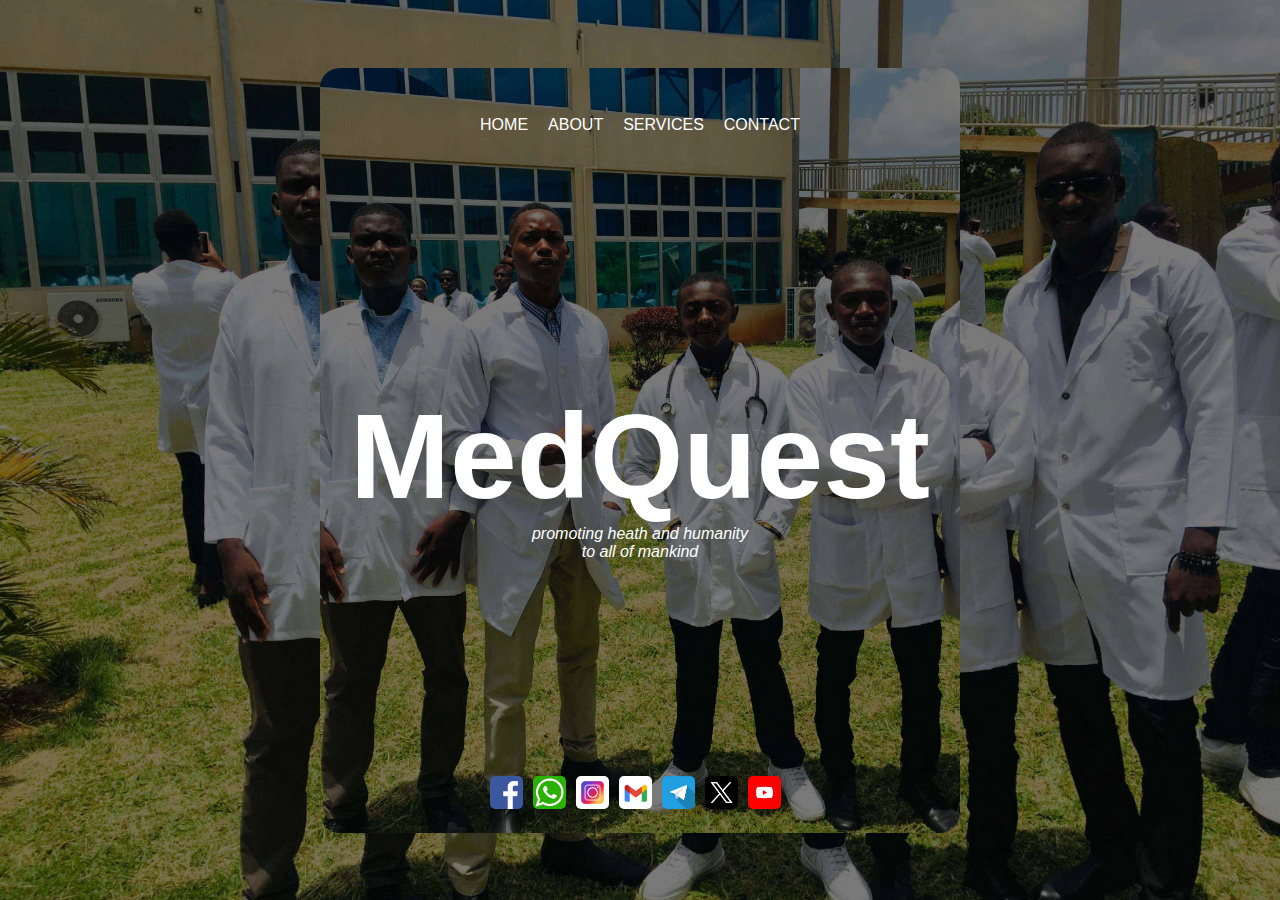
<file: index.html>
<!DOCTYPE html>
<html>
  <head>
    <meta charset="UTF-8">
    <meta name="viewport" content="width=device-width, inital-scale=1.0">
    <link rel="stylesheet" href="STYLES/index.css">
    <title>HOME</title>
  </head>
  <body>
    <div class="page">
      <div class="page-content">
        <div class="menu">
          <nav>
            <li><a href="index.html">home</a></li>
            <li><a href="about-us-page.html">about</a></li>
            <li><a href="services.html">services</a></li>
            <li><a href="contact.html">contact</a></li>
          </nav>

        </div>
        <div class="mid-section">
          <h1>MedQuest</h1>
          <p><i>promoting heath and humanity<br>to all of mankind</i></p>

        </div>
        <div class="lower-section">
          <a href="http://www.facebook.com/profile.php?id=61561584033292"><img src="facebook-logo.png" alt="" class="social-media-logo"></a>
          <a href="http://chat.whatsapp.com/C7WlrBC7XJFAjL1FKPj4b9"><img src="whatsapp.png" alt="" class="social-media-logo"></a>
          <a href="http://www.instagram.com/mutambalafarai?igsh=YzljiYTk10Dg3Zg"><img src="instagram-02.jpg" alt="" class="social-media-logo"></a>
          <a href="faraihp1@gmail.com"><img src="gmail-0-1.jpg" alt="" class="social-media-logo"></a>
          <a href="https://t.me/+s-p99fusNAs1NzNk"><img src="telegram-512.png" alt="" class="social-media-logo"></a>
          <a href="https://x.com/FMutambala98935"><img src="twitter.jpg" alt="" class="social-media-logo"></a>
          <a href="https://www.youtube.com/@FaraiMutambala"><img src="youtube-01.jpg" alt="" class="social-media-logo"></a>

          
        </div>

      </div>
    </div>
  </body>
</html>
</file>
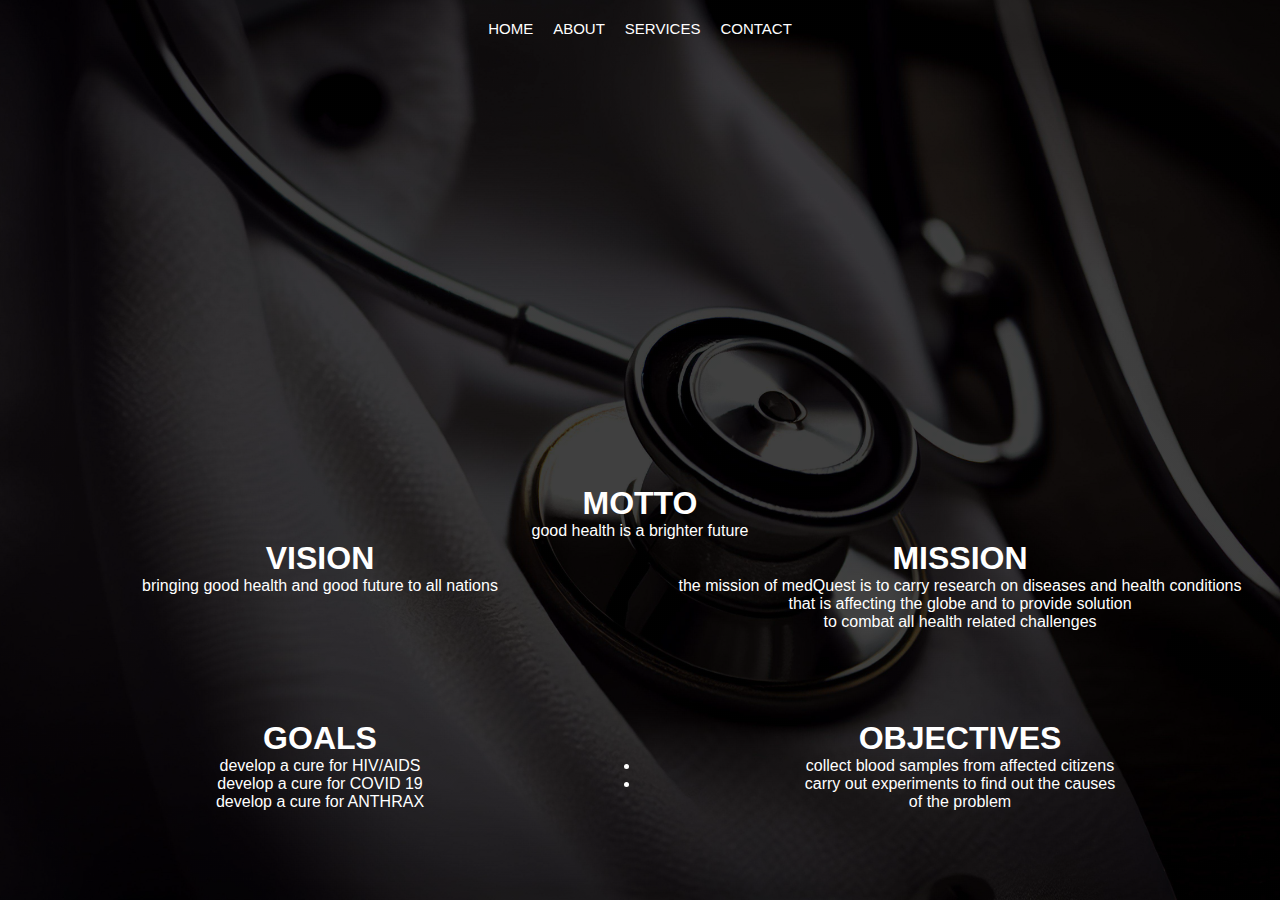
<file: about-us-page.html>
<!DOCTYPE html>
<html lang="eng">
  <head>
    <meta charset="UTF-8">
    <meta name="viewport" content="device=width-device, initial-scale=1.0">
    <link rel="stylesheet" href="STYLES/about-us-page.css">
    <title>about us</title>
  </head>
  <body>
    <div class="slide-show-container">
      <div class="menu">
        <li class="home"><a href="index.html">home</a></li>
        <li><a href="about-us-page.html">about</a></li>
        <li><a href="services.html"> services</a></li>
        <li><a href="contact.html">contact</a></li>

      </div>
      <div class="slide-show">
        <img src="photo-1.jpg">
        <img src="photo-2.jpg">
        <img src="[hpyp.jpg">
      </div>
      <div>
        <h1>motto</h1>
        <p> good health is a brighter future</p>
      </div>
    </div>
    
    <div class="page-content">
      <div class="vision">
        <h1>VISION</h1>
        <p>bringing good health and good future to all nations</p>

      </div>
      <div class="mission">
        <h1>mission</h1> 
        <p>the mission of medQuest is to carry research on diseases and health conditions<br> that is affecting the globe and to provide solution<br> to combat all health related challenges</p>
      </div>
      <div class="goals">
        <h1>goals</h1>

        <li>develop a cure for HIV/AIDS</li>
        <li>develop a cure for COVID 19</li>
        <li>develop a cure for ANTHRAX</li>
      </div>
      <div class="objectives">
        <h1>objectives</h1>
        <li>collect blood samples from affected citizens</li>
        <li>carry out experiments to find out the causes<br>of the problem</li>
      </div>

    </div>
  </body>
  <script src="JS-SCRIPTS/about-us-page.js"></script>
</html>
</file>
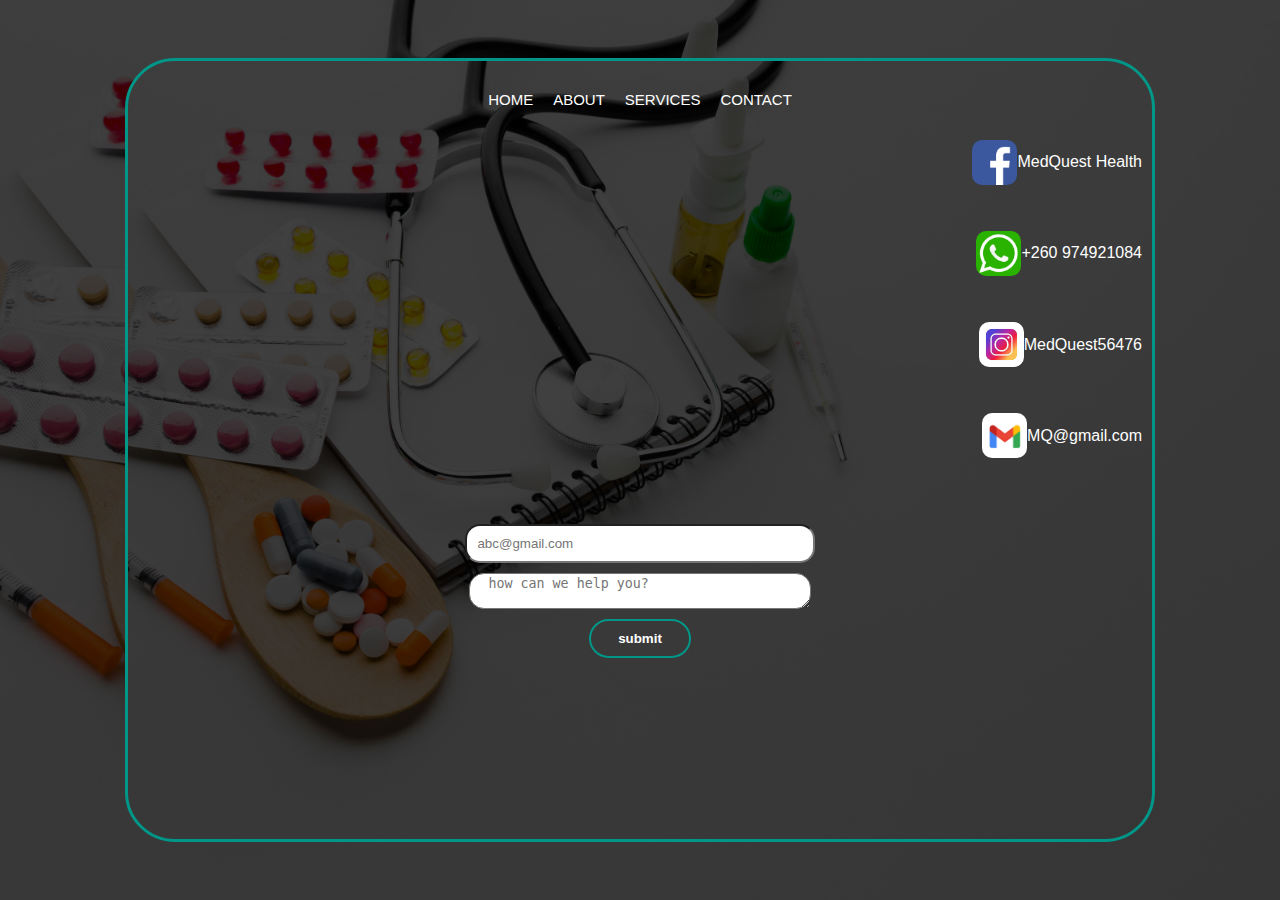
<file: contact.html>
<!DOCTYPE html>
<html>
  <head>
    <meta charset="UTF-8">
    <meta name="viewport" content="width=device-width, initial-scale=1.0">
    <link rel="stylesheet" href="STYLES/contact.css">
    <title>contact</title>
  </head>
  <body>
    <div class="page-content">
      <div class="content">
        <div class="menu">
          <li class="home"><a href="index.html">home</a></li>
          <li><a href="about-us-page.html">about</a></li>
          <li><a href="services.html"> services</a></li>
          <li><a href="contact.html">contact</a></li>
        </div>
        <div class="media-contact">
          <div class="div1"></div>
          <div class="div2">
            <img src="facebook-logo.png" alt="">
            <a href="http://www.facebook.com/profile.php?id=61561584033292">MedQuest Health</a>
          </div>
          <div class="div1"></div>
          <div class="div2">
            <img src="whatsapp.png" alt="">
            <a href="http://chat.whatsapp.com/C7WlrBC7XJFAjL1FKPj4b9">+260 974921084</a>
          </div>
          <div class="div1"></div>
          <div class="div2">
            <img src="instagram-02.jpg" alt="">
            <a href="http://www.instagram.com/mutambalafarai?igsh=YzljiYTk10Dg3Zg">MedQuest56476</a>
          </div>
          <div class="div1"></div>
          <div class="div2">
            <img src="gmail-0-1.jpg">
            <a href="faraihp1@gmail.com">MQ@gmail.com</a>
          </div>
    
    
        </div>
        <div class="form-container">
          <form action="">
            <input type="email" placeholder="abc@gmail.com">
            <textarea name="" id="" cols="50" rows="15" placeholder="  how can we help you?" required></textarea>
            <button id="submit-button" onclick="sent()" required>submit</button>
          </form>
    
        </div>

      </div>

    </div>

    
  </body>
  <script src="JS-SCRIPTS/contact.js"></script>
</html>
</file>
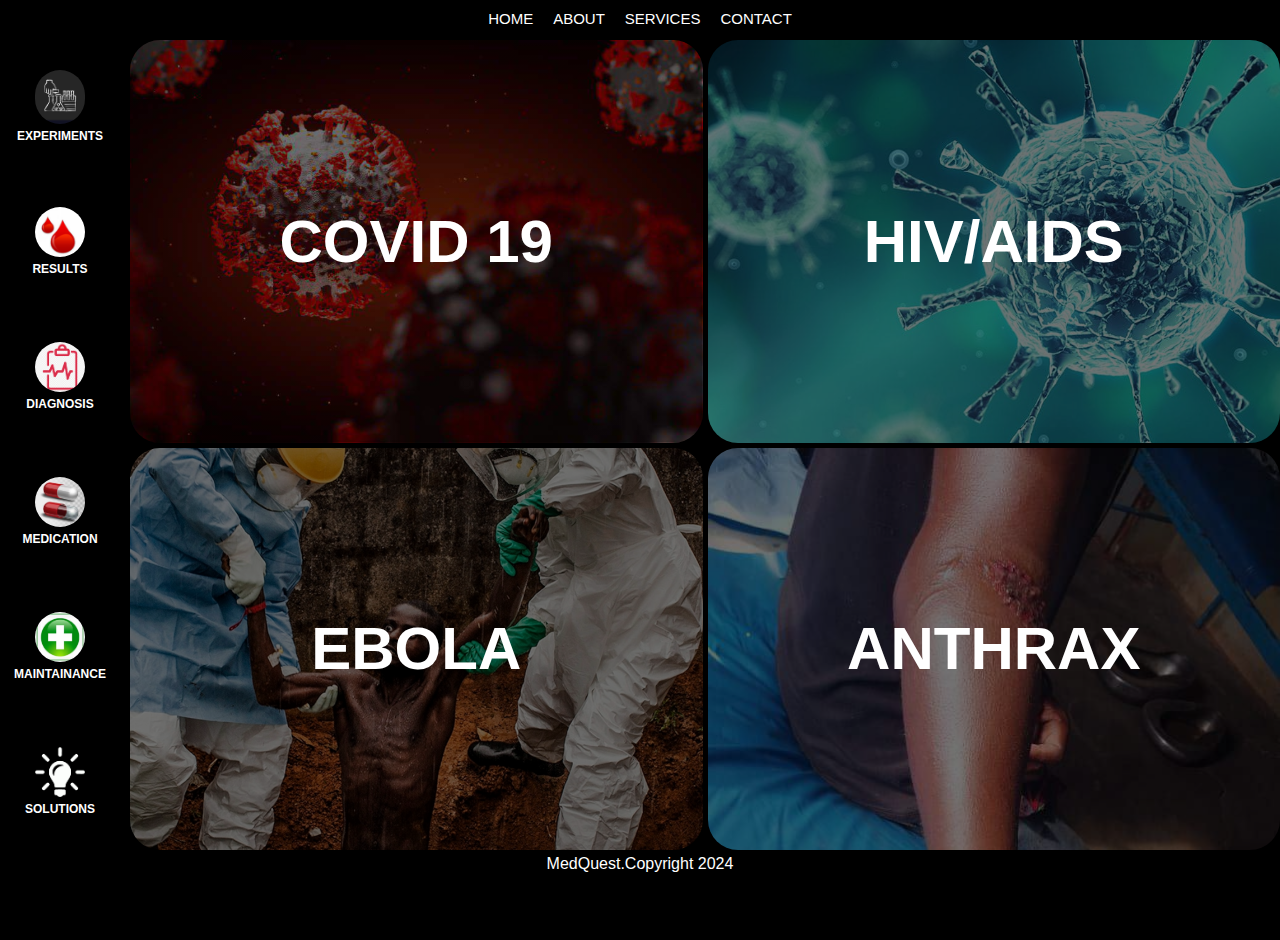
<file: services.html>
<!DOCTYPE html>
<html>
  <head>
    <meta charset="UTF-8">
    <meta name="viewport" content="width=device-width, initial-scale=1.0">
    <link rel="stylesheet" href="STYLES/services.css">
    <title>services</title>
  </head>
  <body>
    <div class="page-container">
      <div class="menu">
        <li class="home"><a href="index.html">home</a></li>
        <li><a href="about-us-page.html">about</a></li>
        <li><a href="services.html"> services</a></li>
        <li><a href="contact.html">contact</a></li>

      </div>
      <div class="main-grid">
        <div class="sideBar">
          <div class="div1">
            <img src="experiment-02.png">
            <h3>experiments </h3>
          </div>
          <div class="div2">
            <img src="blood-03.jpeg">
            <h3>results</h3>
          </div>
          <div class="div1">
            <img src="diagnostics-02.png">
            <h3>diagnosis</h3>
          </div>
          <div class="div2">
            <img src="medicine-01.jpeg">
            <h3>medication</h3>
          </div>
          <div class="div1">
            <img src="maintainance-03.jpeg">
            <h3>maintainance</h3>
          </div>
          <div class="div2">
            <img src="solution-03.png">
            <h3>solutions</h3>
          </div>

        </div>
        <div class="categories">
          <div class="div3 covid">
            <h1>COVID 19</h1>
          </div>
          <div class="div4 aids">
            <h1>HIV/AIDS</h1>
          </div>
          <div class="div4 ebola">
            <h1>EBOLA</h1>
          </div>
          <div class="div3 anthrax">
            <h1>ANTHRAX</h1>
          </div>

        </div>

      </div>
      <div><p>MedQuest.Copyright 2024</p></div>
    </div>

    
  </body>
</html>
</file>
<file: STYLES/index.css>
body{
  margin: 0px;
  padding: 0px;
  font-family: sans-serif, arial;
  text-align: center;
}
.page{
  width: 100%;
  height: 100vh;
  display: flex;
  justify-content: center;
  align-items: center;
  background-color: black;
  background-image:linear-gradient(rgba(0,0,0,0.50), rgba(0,0,0,0.50)), url('background-home.jpg');
  background-size: cover;
  background-position: center;
}
.page-content{
  width: 50%;
  height: 85%;
  background-color: ;
  background-image:linear-gradient(rgba(0,0,0,0.50), rgba(0,0,0,0.50)), url('background-home.jpg');
  background-size: cover;
  background-position: center;
  border-radius: 20px;
}
.menu{
  background-color: ;
  width: 100%;
  height: 15%;
  display: flex;
  align-items: center;
  justify-content: center; 

}
.menu nav{
  display: flex;
}
.menu nav li{
  list-style: none;
}
.menu nav li a{
  text-decoration: none;
  text-transform: uppercase;
  margin: 10px;
  color: white;
}
.menu nav li a:hover{
  color:#009688;
}
.mid-section{
  width: 100%;
  height: 75%;
  background-color: ;
  display: flex;
  align-items: center;
  justify-content: center;
  flex-direction: column;
  color: white;
}
h1{
  font-size: 750%;
  margin: 10px 0px 0px 0px;
}
p{
  margin: 0px;
}
.lower-section{
  width: 100%;
  height: 10%;
  background-color: ;
  display: flex;
  align-items: center;
  justify-content: center;
}
.social-media-logo{
  width: 33px;
  height: 33px;
  margin: 0px 10px 0px 0px;
  border-radius: 5px;
}
.social-media-logo:hover{
  cursor: pointer;
}
@media (min-width: 791px) and (max-width: 900px){
  h1{
    font-size: 450%;
  }

}
@media (max-width: 790px){
  h1{
    font-size: 350%;
  }
  .page-content{
    width: 70%;
  }
  .menu li a{
    font-size: 13px;
  }
}
@media (max-width: 650px){
  .menu li a{
    font-size: 12px;
  }
}
@media (min-width: 901px) and (max-width: 1200px){
  h1{
    font-size: 550%;
  }
}
@media (max-width: 500px){
  .page-content{
    width: 95%;
  }
  .menu li a{
    font-size: 12px;
  }
  .social-media-logo{
    width: 20px;
    height: 20px;
  }
}
</file>
<file: STYLES/about-us-page.css>
body{
  padding: 0px;
  margin: 0px;
  font-family: sans-serif,arial;
  text-align: center;
  background-image:linear-gradient(rgba(0,0,0,0.75), rgba(0,0,0,0.75)), url('stethoscope-0-1.jpg');
  background-size: cover;
  background-position: center;
}
.menu{
  background-color: transparent;
  display: flex;
  flex-direction: row;
  width: 100%;
  justify-content: center;
  margin-top: 10px;

}
.menu li{
  list-style: none;
  margin: 10px;
}
.menu li a{
  text-transform: uppercase;
  color:#fff;
  text-decoration: none;
  font-size: 15px;
}
.menu li a:hover{
  color: #009688;
}
.slide-show-container{
  background-color: transparent;
  width: 100%;
  height: 60vh;
  display: flex;
  flex-direction: column;
  align-items: center;
  justify-content: center;
}
.slide-show{
  background-color: transparent;
  border-radius: 20px;
  width: 60%;
  height: 50vh;
  overflow: hidden;
}
.slide-show img{
  border-radius: 0px;
  width:100%;
  height: 100%;
  display: none;
  object-fit: contain;

}
.page-content{
  background-color: transparent;
  display: grid;
  grid-template-columns: 1fr 1fr;
  height: 40vh;
}
.vision,
.objectives{
  background-color: transparent;
}
.mission,
.goals{
  background-color: transparent;
}
h1{
  margin: 0px;
  color: white;
  text-transform: uppercase;
}
p{
  margin: 0px;
  color: white;
  text-transform: lowerercase;
}

@media(max-width: 850px){
  p{
    font-size: 13px;
  }
  li{
    font-size: 13px
  }
}
.vision,
.mission, 
.goals,
.objectives{

}
li{
  color: white;
}
@media (max-width:700px){
  p{
    font-size: 10px;
  }

}
@media (max-width:555.56px){
  h1{
    font-size: 15px;
  }
  li {
    font-size: 10px;
  }
  .menu li a{
    font-size: 12px;
  }
}
</file>
<file: STYLES/contact.css>
body{
  margin: 0px;
  padding: 0px;
  background-image: linear-gradient(rgba(0,0,0,0.75), rgba(0,0,0,0.75)), url('stethoscope-0-2.jpg');
  background-size: cover;
  font-family: sans-serif, arial;
}
.page-content{
  display: flex;
  align-items: center;
  justify-content: center;
  width: 100%;
  height: 100vh;
}
.content{
  background-image: linear-gradient(rgba(0,0,0,0.75), rgba(0,0,0,0.75)), url('stethoscope-0-2.jpg');
  background-size: cover;
  width: 80%;
  border-color: #009688;
  border-style: solid;
  border-radius: 50px;
}
.menu{
  background-color: transparent;
  display: flex;
  flex-direction: row;
  width: 100%;
  justify-content: center;
  margin-top: 20px;
  margin-bottom: auto;
}
.menu li{
  list-style: none;
  margin: 10px;
}
.menu li a{
  text-transform: uppercase;
  color:#fff;
  text-decoration: none;
  font-size: 15px;
}
.menu li a:hover{
  color: #009688;
}
.media-contact{
  display: grid;
  grid-template-columns: 1fr 1fr;
  height: 40vh;
  row-gap: 5px;
}
.div2{
  background-color: transparent;
  display: flex;
  align-items: center;
  justify-content: end;
}
img{
  width: 45px;
  height: auto;
  border-radius: 10px;
}
p{
  color: #fff;
  margin-left: 20px;
  margin-right: 40px;
  text-decoration: none;
}
.div2 a{
  color: white;
  text-decoration: none;
  margin-right: 10px;
}
a:hover{
  color: blue;
}
.form-container{
  display:flex;
  flex-direction: column;
  align-items: center;
  justify-content: center;
  width: 100%;
  background-color: transparent;
  height: 40vh;
}
form{
  width: 50%;
  height: 30vh;
  display: flex;
  flex-direction: column;
  align-items: center;
}
input{
  width: 63.5%;
  margin-bottom: 10px;
  padding: 10px;
  border-radius: 15px;
}
textarea{
  width: 65.5%;
  height: 30px;
  border-radius: 15px;
  margin-bottom: 10px;
}
button{
  padding: 10px;
  width: 20%;
  background-color: transparent;
  color: white;
  font-weight: bold;
  border-radius: 20px;
  border-style: solid;
  border-color: #009688;
}
button:hover{
  cursor: pointer;
}
@media(max-width: 670px){
  .menu li a{
    font-size: 12px;
    mergin: 5px;
  }
  img{
    width: 20px;
    height: 20px;
    margin: 0px;
  }
  button{
    font-size: 8px;
  }
  .div2{
    justify-content: center;
  }
  .media-contact{
    grid-template-columns: 50px 1fr;
  }
  textarea{
    width: 65.5%;
    height: 30px;

  }
}

@media(max-width: 500px){
  textarea{
    width: 70%;
    height: 30px;
  }
  button{
    width: 120px;
    font-size: 11px;
  }
}
</file>
<file: STYLES/services.css>
body{
  margin: 0px;
  padding: 0px;
  text-align: center;
  font-family: sans-serif;
  color: #fff;
  background-color: black;
}
.page-container{
  width: 100%;
  height: 100vh;
  padding: 0px;
  background-color: black;
}

.menu{
  background-color:black;
  display: flex;
  flex-direction: row;
  width: 100%;
  justify-content: center;
  margin-top: 0px;
  margin-bottom: auto;
  position: fixed;
  top: 0px;
}
.menu li{
  list-style: none;
  margin: 10px;
}
.menu li a{
  text-transform: uppercase;
  color:#fff;
  text-decoration: none;
  font-size: 15px;
}
.menu li a:hover{
  color: #009688;
}
.main-grid{
  display: grid;
  margin-top: 40px;
  grid-template-columns: 120px 1fr;
  height: 90%;
  column-gap: 10px;
}
.sideBar{
  background-color: lightblack;
  height: 100%;
  display: flex;
  flex-direction: column;
}
.div1{
  display: flex;
  flex-direction: column;
  align-items: center;
  justify-content: center;
  background-color: transparent; 
  border-color: transparent;
  border-style: solid;
  border-radius: 20px;
  height: 20%;
  margin-bottom: 2px;
}
.div2{
  display: flex;
  flex-direction: column;
  align-items: center;
  justify-content: center;
  background-color: transparent;
  border-color: transparent;
  border-radius: 20px;
  border-style: solid;
  height: 20%;
  margin-bottom: 2px;
}
.categories{
  background-color: transparent;
  display: grid;
  grid-template-columns: 1fr 1fr;
  row-gap: 5px;
  column-gap: 5px;
  height: 100%;
}
.div3{
  display: flex;
  align-items: center;
  justify-content: center;

}
.div1:hover,
.div2:hover,
.div4:hover,
.div3:hover{
  border-color:#009688;
  border-syle: solid;
  cursor: pointer;
  color: #009688;
}
.covid{
  background-image:linear-gradient(rgba(0,0,0,0.55),rgba(0,0,0,0.55)), url('covid-02-01.jpg');
  background-size: cover;
  background-position: center;
  border-radius: 30px;

}
.aids{
  background-image:linear-gradient(rgba(0,0,0,0.55),rgba(0,0,0,0.55)), url('aids.jpg');
  background-size: cover;
  background-position: center;
  border-radius: 30px;
}
.ebola{
  background-image:linear-gradient(rgba(0,0,0,0.55),rgba(0,0,0,0.55)), url('ebola-01.jpg');
  background-size: cover;
  background-position: center;
  border-radius: 30px;
}
.anthrax{
  background-image: linear-gradient(rgba(0,0,0,0.55), rgba(0,0,0,0.55)),url('anthrax-01.jpg');
  background-size: cover;
  background: position: center;
  border-radius: 30px;

}
.div4{
  display: flex;
  align-items: center;
  justify-content: center;
  border-radius: 30px;

}
.covid:hover,
.aids:hover,
.ebola:hover,
.anthrax:hover{
  border-color: #009688;
  border-style: solid;
}
h3{
  color: white;
  text-transform: uppercase;
  margin: 0px;
  font-size: 12px;
  margin-top: 5px;
}
h1{
  color: white;
}
@media(min-width: 850px){
  h1{
    font-size: 60px;
  }
}
@media(max-width: 670px){
  .menu li a{
    font-size: 12px;
  }
  .main-grid{
    column-gap: 5px;
    grid-template-columns: 100px 1fr;
  }
  h3{
    font-size: 12px;
  }
}
.div1 img{
  width: 50px;
  height: auto;
  background-color: transparent;
  border-radius: 40px;
}
.div2 img{
  width: 50px;
  height: auto;
  background-color: transparent;
  border-radius: 40px;
}
p{
  margin: 5px;
}
@media (max-width: 555.56px){
  .main-grid{
    grid-template-columns: 61px 1fr; 
  }
  h3{
    font-size: 9px;
  }
  h1{
    font-size: 25px;
  }

}
</file>
